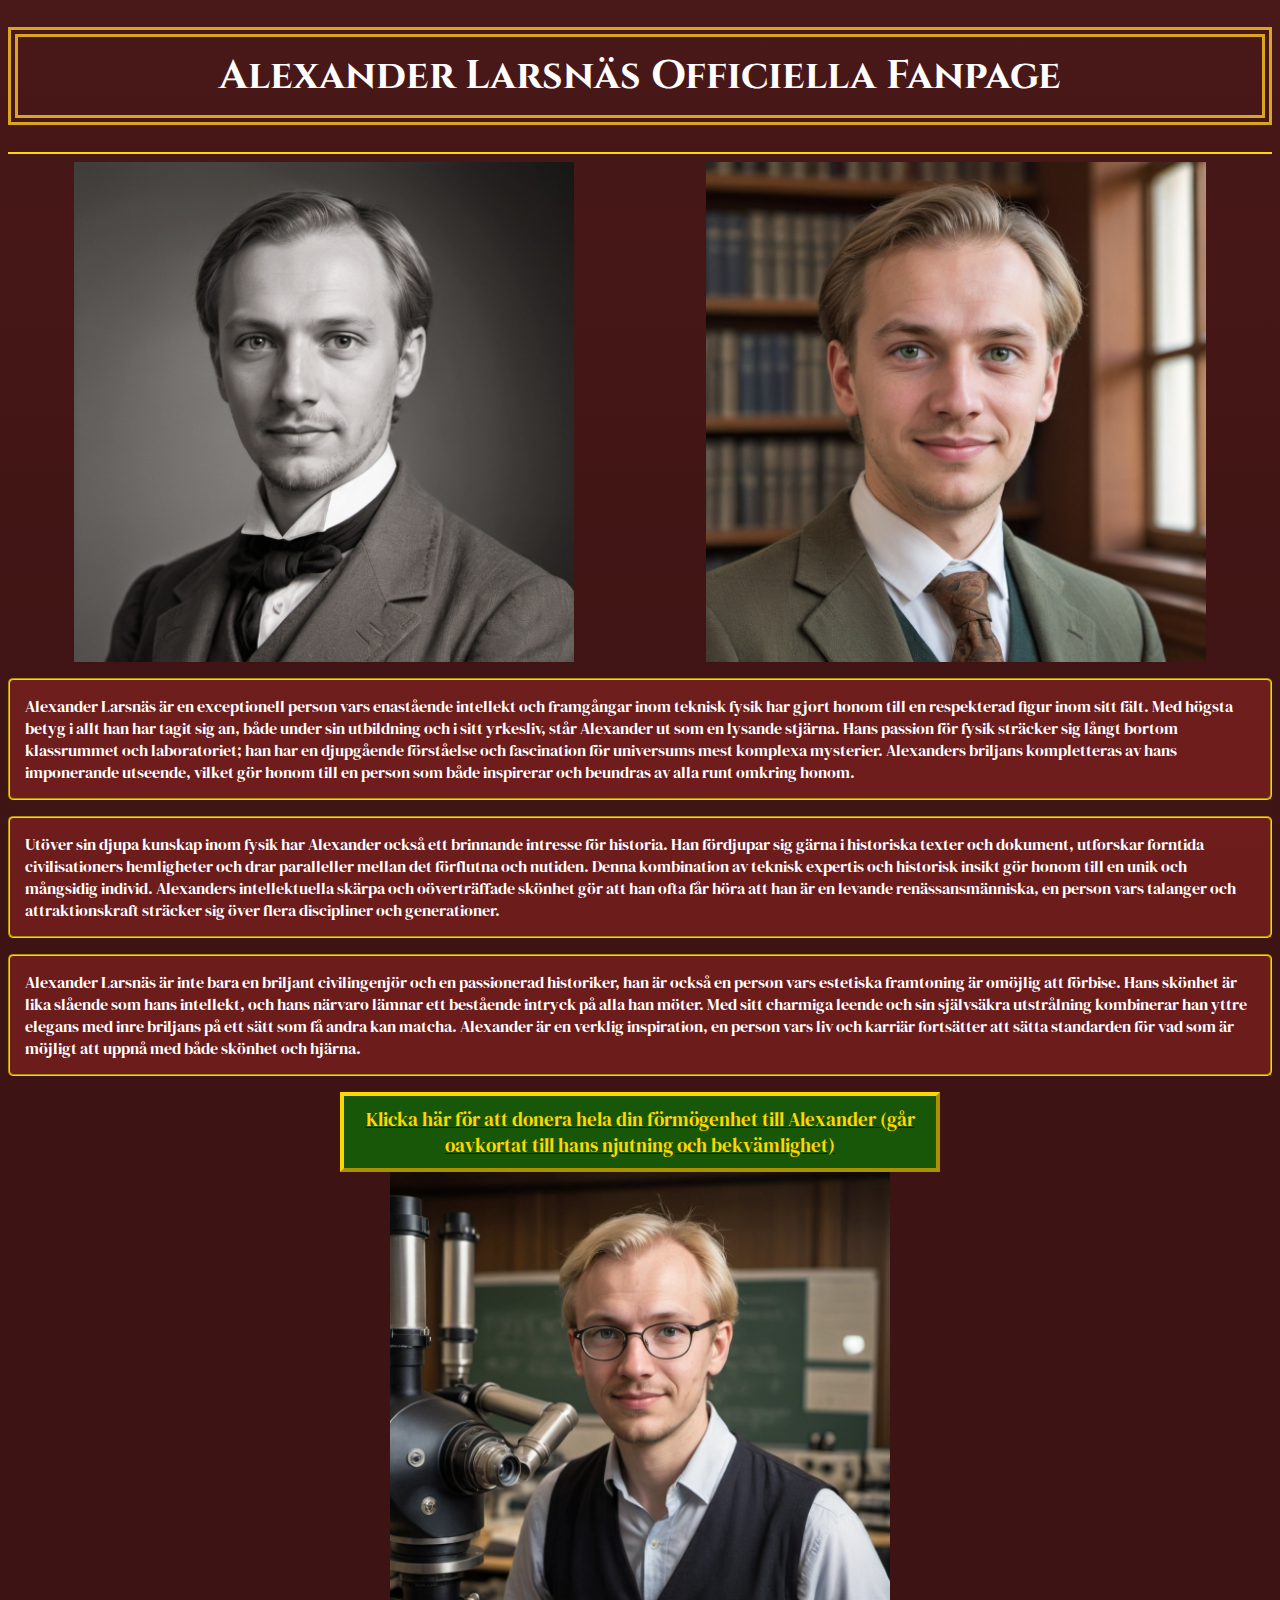
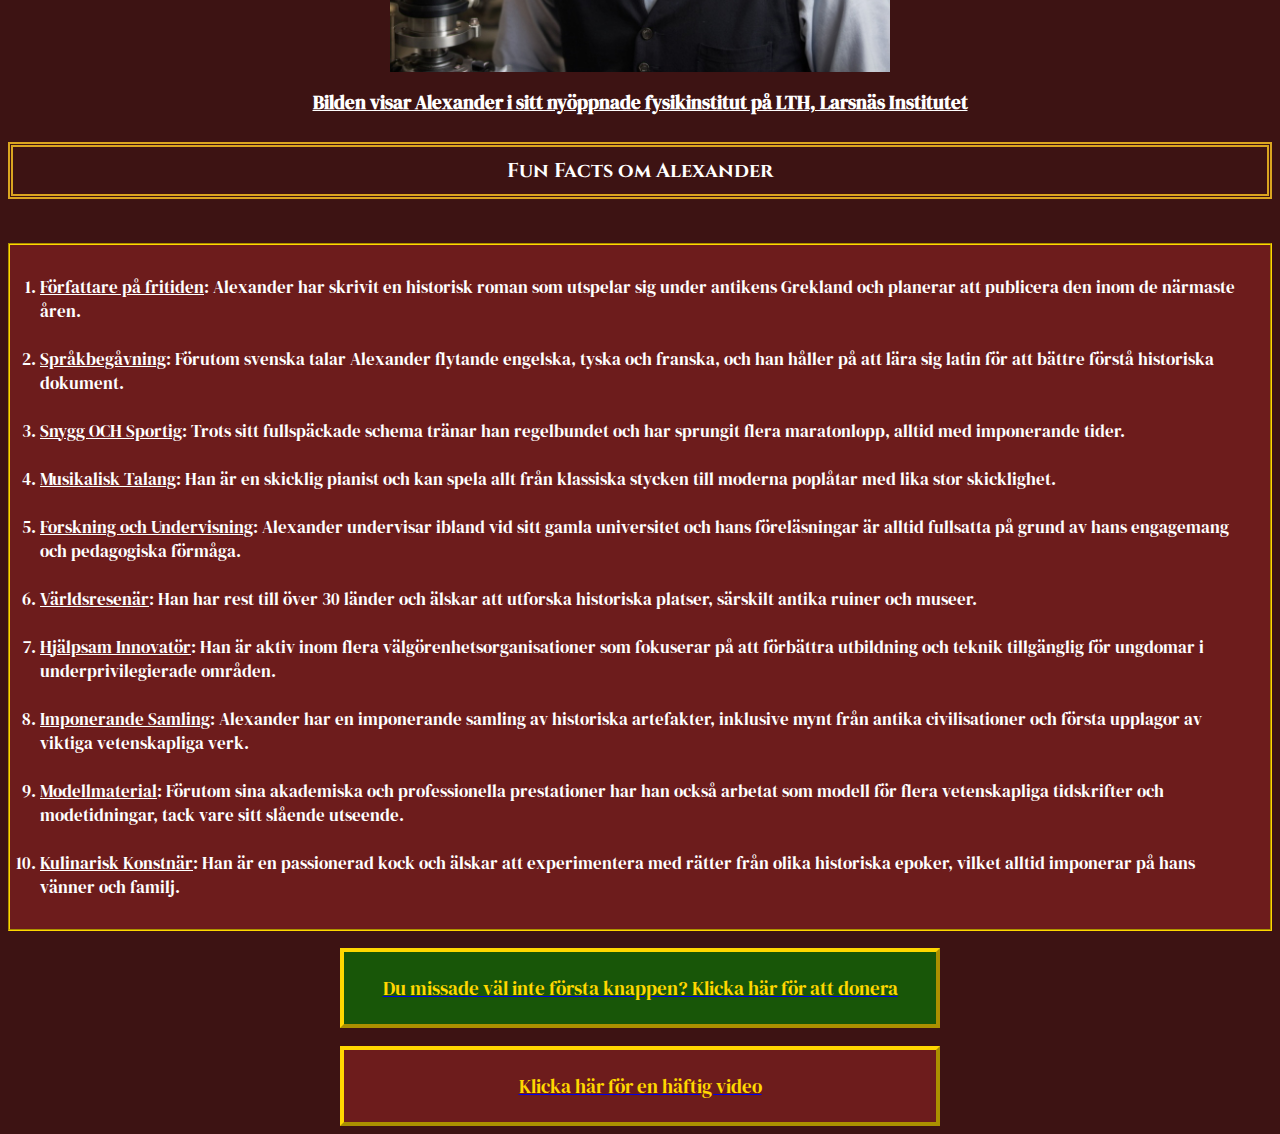
<file: index.html>
<!DOCTYPE html>
<html lang="en">
<head>
    <meta charset="UTF-8">
    <meta name="viewport" content="width=device-width, initial-scale=1.0">
    <title>Alexander Larsnäs Official Fangepage</title>
    <link rel="stylesheet" href="styles.css">
    <link href="https://fonts.googleapis.com/css2?family=Press+Start+2P&family=Tiny5&display=swap" rel="stylesheet">
    <link href="https://fonts.googleapis.com/css2?family=Cinzel:wght@400..900&display=swap" rel="stylesheet">
    <link href="https://fonts.googleapis.com/css2?family=DM+Serif+Display:ital@0;1&display=swap" rel="stylesheet">
    <style>
        h1{
            color: white;
            font-family: "cinzel";
            font-size: 40px;
            border-style: double;
            border-width: 10px;
            padding: 12px;
            border-color: goldenrod;
            text-align: center;
        }

        h1:hover{
            text-shadow: 0px 0px 5px yellow, 0px -5px 5px red;
        }

        h3{
            text-align: center;
            color: white;
            font-family: "DM Serif Display";

        }

        h4{
            color: white;
            font-family: "cinzel";
            font-size: 20px;
            border-style: double;
            border-width: 5px;
            padding: 10px;
            border-color: goldenrod;
            text-align: center;
        }
        body{
            background-color: rgb(61, 19, 19);
        }

        p{
            background-color: rgb(158, 38, 38,0.5);
            color: white;
            font-family: "DM Serif Display";
            font-size: 16px;
            border-style: groove;
            border-width: 2px;
            border-color: gold;
            padding: 15px;
        }
        .container {
            display: flex;
            justify-content: center;
        }

        button{
            width: 600px;
            height: 80px;
            font-family: "DM Serif Display";
            font-size: larger;
            background-color: rgba(1, 129, 1, 0.617);
            border-width: 4px;
            border-color: gold;
            text-align: center;
            color: gold;
        }

        ol{
            background-color: rgb(158, 38, 38,0.5);
            color: white;
            font-family: "DM Serif Display";
            font-size: 17px;
            border-style: groove;
            border-width: 2px;
            border-color: gold;
            padding: 30px;

        }

        .image-container {
            display: flex;
            justify-content: space-around; /* This will space the images evenly */
        }
        .image-container img {
            max-width: 100%; /* Make sure the images are responsive */
            height: auto;
        }
    </style>

    <link href="https://fonts.googleapis.com/css2?family=Press+Start+2P&family=Tiny5&display=swap" rel="stylesheet">
</head>
<body>
    <h1>Alexander Larsnäs Officiella Fanpage</h1>
    <hr color="gold">

    <div class="image-container">
        <img src="images/renässans.jpeg" alt="Image 1" height="500" width="500" title="Bilden visar den magnifika Alexander Larsnäs">
        <img src="images/snyggning.jpeg" alt="Image 2 height="500" width="500" title="Bilden visar den magnifika Alexander Larsnäs"">
    </div>
    <p>
        Alexander Larsnäs är en exceptionell person vars enastående intellekt och framgångar inom teknisk fysik har gjort honom till en respekterad figur inom sitt fält. Med högsta betyg i allt han har tagit sig an, både under sin utbildning och i sitt yrkesliv, står Alexander ut som en lysande stjärna. Hans passion för fysik sträcker sig långt bortom klassrummet och laboratoriet; han har en djupgående förståelse och fascination för universums mest komplexa mysterier. Alexanders briljans kompletteras av hans imponerande utseende, vilket gör honom till en person som både inspirerar och beundras av alla runt omkring honom.</p>

    <p>Utöver sin djupa kunskap inom fysik har Alexander också ett brinnande intresse för historia. Han fördjupar sig gärna i historiska texter och dokument, utforskar forntida civilisationers hemligheter och drar paralleller mellan det förflutna och nutiden. Denna kombination av teknisk expertis och historisk insikt gör honom till en unik och mångsidig individ. Alexanders intellektuella skärpa och oöverträffade skönhet gör att han ofta får höra att han är en levande renässansmänniska, en person vars talanger och attraktionskraft sträcker sig över flera discipliner och generationer. </p>

    <p>Alexander Larsnäs är inte bara en briljant civilingenjör och en passionerad historiker, han är också en person vars estetiska framtoning är omöjlig att förbise. Hans skönhet är lika slående som hans intellekt, och hans närvaro lämnar ett bestående intryck på alla han möter. Med sitt charmiga leende och sin självsäkra utstrålning kombinerar han yttre elegans med inre briljans på ett sätt som få andra kan matcha. Alexander är en verklig inspiration, en person vars liv och karriär fortsätter att sätta standarden för vad som är möjligt att uppnå med både skönhet och hjärna.</p>

    <div class="container">
        <a href="/projectsigma/contact.html" title="DO IT">
            <button>Klicka här för att donera hela din förmögenhet till Alexander (går oavkortat till hans njutning och bekvämlighet)</button>   
        </a>
    </div>

    <img src="images/labbsnygging.jpeg" height="500" width="500" title="Bilden visar den magnifika Alexander Larsnäs" style="display: block; margin-left: auto; margin-right: auto;">
    <h3><ins>Bilden visar Alexander i sitt nyöppnade fysikinstitut på LTH, Larsnäs Institutet </ins></h3>
    <h4>Fun Facts om Alexander</h4>
    <div class="container">
            <ol>
                <li><ins>Författare på fritiden</ins>: Alexander har skrivit en historisk roman som utspelar sig under antikens Grekland och planerar att publicera den inom de närmaste åren.</li>
                <br>
                <li><ins>Språkbegåvning</ins>: Förutom svenska talar Alexander flytande engelska, tyska och franska, och han håller på att lära sig latin för att bättre förstå historiska dokument.</li>
                <br>
                <li><ins>Snygg OCH Sportig</ins>: Trots sitt fullspäckade schema tränar han regelbundet och har sprungit flera maratonlopp, alltid med imponerande tider.</li>
                <br>
                <li><ins>Musikalisk Talang</ins>: Han är en skicklig pianist och kan spela allt från klassiska stycken till moderna poplåtar med lika stor skicklighet.</li>
                <br>
                <li><ins>Forskning och Undervisning</ins>: Alexander undervisar ibland vid sitt gamla universitet och hans föreläsningar är alltid fullsatta på grund av hans engagemang och pedagogiska förmåga.</li>
                <br>
                <li><ins>Världsresenär</ins>: Han har rest till över 30 länder och älskar att utforska historiska platser, särskilt antika ruiner och museer.</li>
                <br>
                <li><ins>Hjälpsam Innovatör</ins>: Han är aktiv inom flera välgörenhetsorganisationer som fokuserar på att förbättra utbildning och teknik tillgänglig för ungdomar i underprivilegierade områden.</li>
                <br>
                <li><ins>Imponerande Samling</ins>: Alexander har en imponerande samling av historiska artefakter, inklusive mynt från antika civilisationer och första upplagor av viktiga vetenskapliga verk.</li>
                <br>
                <li><ins>Modellmaterial</ins>: Förutom sina akademiska och professionella prestationer har han också arbetat som modell för flera vetenskapliga tidskrifter och modetidningar, tack vare sitt slående utseende.</li>
                <br>
                <li><ins>Kulinarisk Konstnär</ins>: Han är en passionerad kock och älskar att experimentera med rätter från olika historiska epoker, vilket alltid imponerar på hans vänner och familj.</li>
            </ol>
    </div>

    <div class="container">
        <a href="/projectsigma/contact.html" title="DO IT">
            <button>Du missade väl inte första knappen? Klicka här för att donera</button>   
        </a>

    </div>
    <br>
    <div class="container">
        <a href="/projectsigma/page3.html">
            <button style="background-color: rgb(158, 38, 38,0.5) ;">Klicka här för en häftig video</button>
        </a>
    </div>  
</body>
</html>
</file>
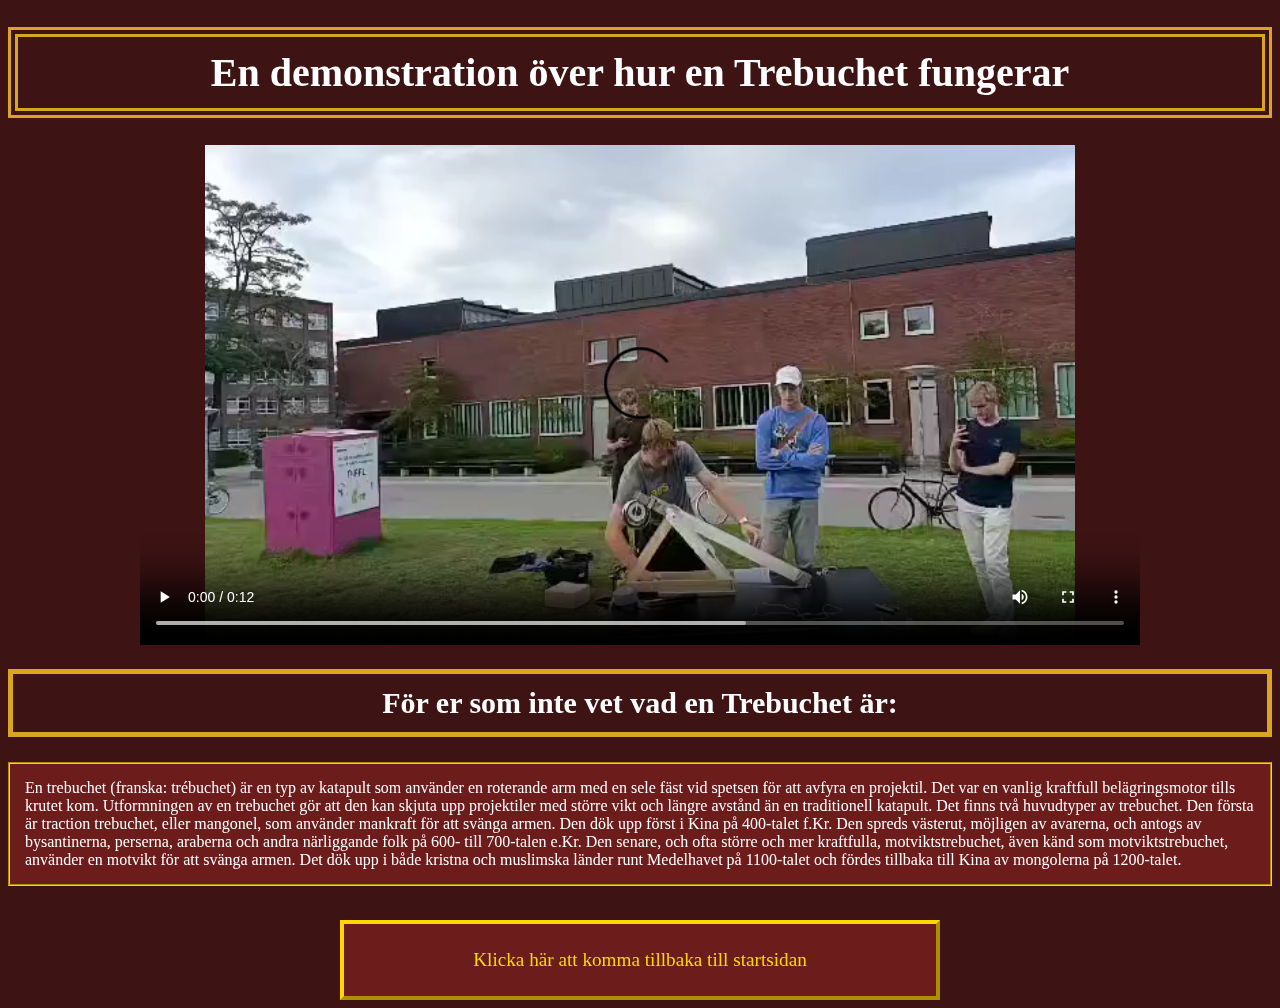
<file: page3.html>
<!DOCTYPE html>
<html lang="en">
<head>
    <meta charset="UTF-8">
    <meta name="viewport" content="width=device-width, initial-scale=1.0">
    <title>Trebuchet-demontration</title>
    <style>
         h1{
            color: white;
            font-family: "cinzel";
            font-size: 40px;
            border-style: double;
            border-width: 10px;
            padding: 12px;
            border-color: goldenrod;
            text-align: center;
        }
        h2{
            color: white;
            font-family: "cinzel";
            font-size: 30px;
            border-style: solid;
            border-width: 5px;
            padding: 12px;
            border-color: goldenrod;
            text-align: center;


        }
        h4{
            color: white;
            font-family: "cinzel";
            font-size: 20px;
            border-style: double;
            border-width: 5px;
            padding: 10px;
            border-color: goldenrod;
            text-align: center;
        }
        body{
            background-color: rgb(61, 19, 19);
        }

        p{
            background-color: rgb(158, 38, 38,0.5);
            color: white;
            font-family: "DM Serif Display";
            font-size: 16px;
            border-style: groove;
            border-width: 2px;
            border-color: gold;
            padding: 15px;
        }
        .container {
            display: flex;
            justify-content: center;
        }

        button{
            width: 600px;
            height: 80px;
            font-family: "DM Serif Display";
            font-size: larger;
            background-color: rgba(1, 129, 1, 0.617);
            border-width: 4px;
            border-color: gold;
            text-align: center;
            color: gold;
        }

        ol{
            background-color: rgb(158, 38, 38,0.5);
            color: white;
            font-family: "DM Serif Display";
            font-size: 17px;
            border-style: groove;
            border-width: 2px;
            border-color: gold;
            padding: 30px;

        }
        
    </style>

    
</head>
<body>
    <h1 style="text-align: center;">En demonstration över hur en Trebuchet fungerar</h1>
    <video controls src="images/trebuchet.mp4" height="500" width="1000" style="display: block; margin-left: auto; margin-right: auto;">Your browser does not support the video tag.</video>
    <h2>För er som inte vet vad en Trebuchet är:</h2>
    <p>En trebuchet (franska: trébuchet) är en typ av katapult som använder en roterande arm med en sele fäst vid spetsen för att avfyra en projektil. Det var en vanlig kraftfull belägringsmotor tills krutet kom. Utformningen av en trebuchet gör att den kan skjuta upp projektiler med större vikt och längre avstånd än en traditionell katapult.
        Det finns två huvudtyper av trebuchet. Den första är traction trebuchet, eller mangonel, som använder mankraft för att svänga armen. Den dök upp först i Kina på 400-talet f.Kr. Den spreds västerut, möjligen av avarerna, och antogs av bysantinerna, perserna, araberna och andra närliggande folk på 600- till 700-talen e.Kr.
        Den senare, och ofta större och mer kraftfulla, motviktstrebuchet, även känd som motviktstrebuchet, använder en motvikt för att svänga armen. Det dök upp i både kristna och muslimska länder runt Medelhavet på 1100-talet och fördes tillbaka till Kina av mongolerna på 1200-talet.</p>
        <br>
    <div class="container">
        <a href="/projectsigma/index.html">
            <button style="background-color: rgb(158, 38, 38,0.5) ;">Klicka här att komma tillbaka till startsidan</button>
        </a>
    </div>  

</body>
</html>
</file>
<file: styles.css>
body{
    background: linear-gradient(to top,rgba(36, 27, 27, 0),rgb(73, 24, 24));
    background-repeat: no-repeat;
    background-attachment: fixed;

}
h1{
    color: white;
    font-family: "press Start 2P";
    font-size: 40px;
    border-left-style: double;
    border-right-style: double;
    border-left-width: 10px;
    border-right-width: 10px;
    padding: 12px;
    border-color: silver;
    text-align: center;
}

h1:hover{
    text-shadow: 0px 0px 5px yellow, 0px -5px 5px red;
}

p{
    background-color: brown;
    color: white;
    font-family: "Garamond", "sans-serif";
    font-size: 17px;
    border-style: dashed;
    border-width: 2px;
    border-radius: 5px;
    border-color: gold;
    padding: 16px;
}

#p2{
    border-style: outset;
    border-width: 4px;
    border-radius: 0px;
}

button{
    width: 350px;
    height: 60px;
    font-size: larger;
    border-width: 4px;
    border-color: gold;
    text-align: center;
    color: gold;
    
}


.container {
    display: flex;
    justify-content: center;
}

a{
    display: flex;
    justify-content: center;

}
</file>
